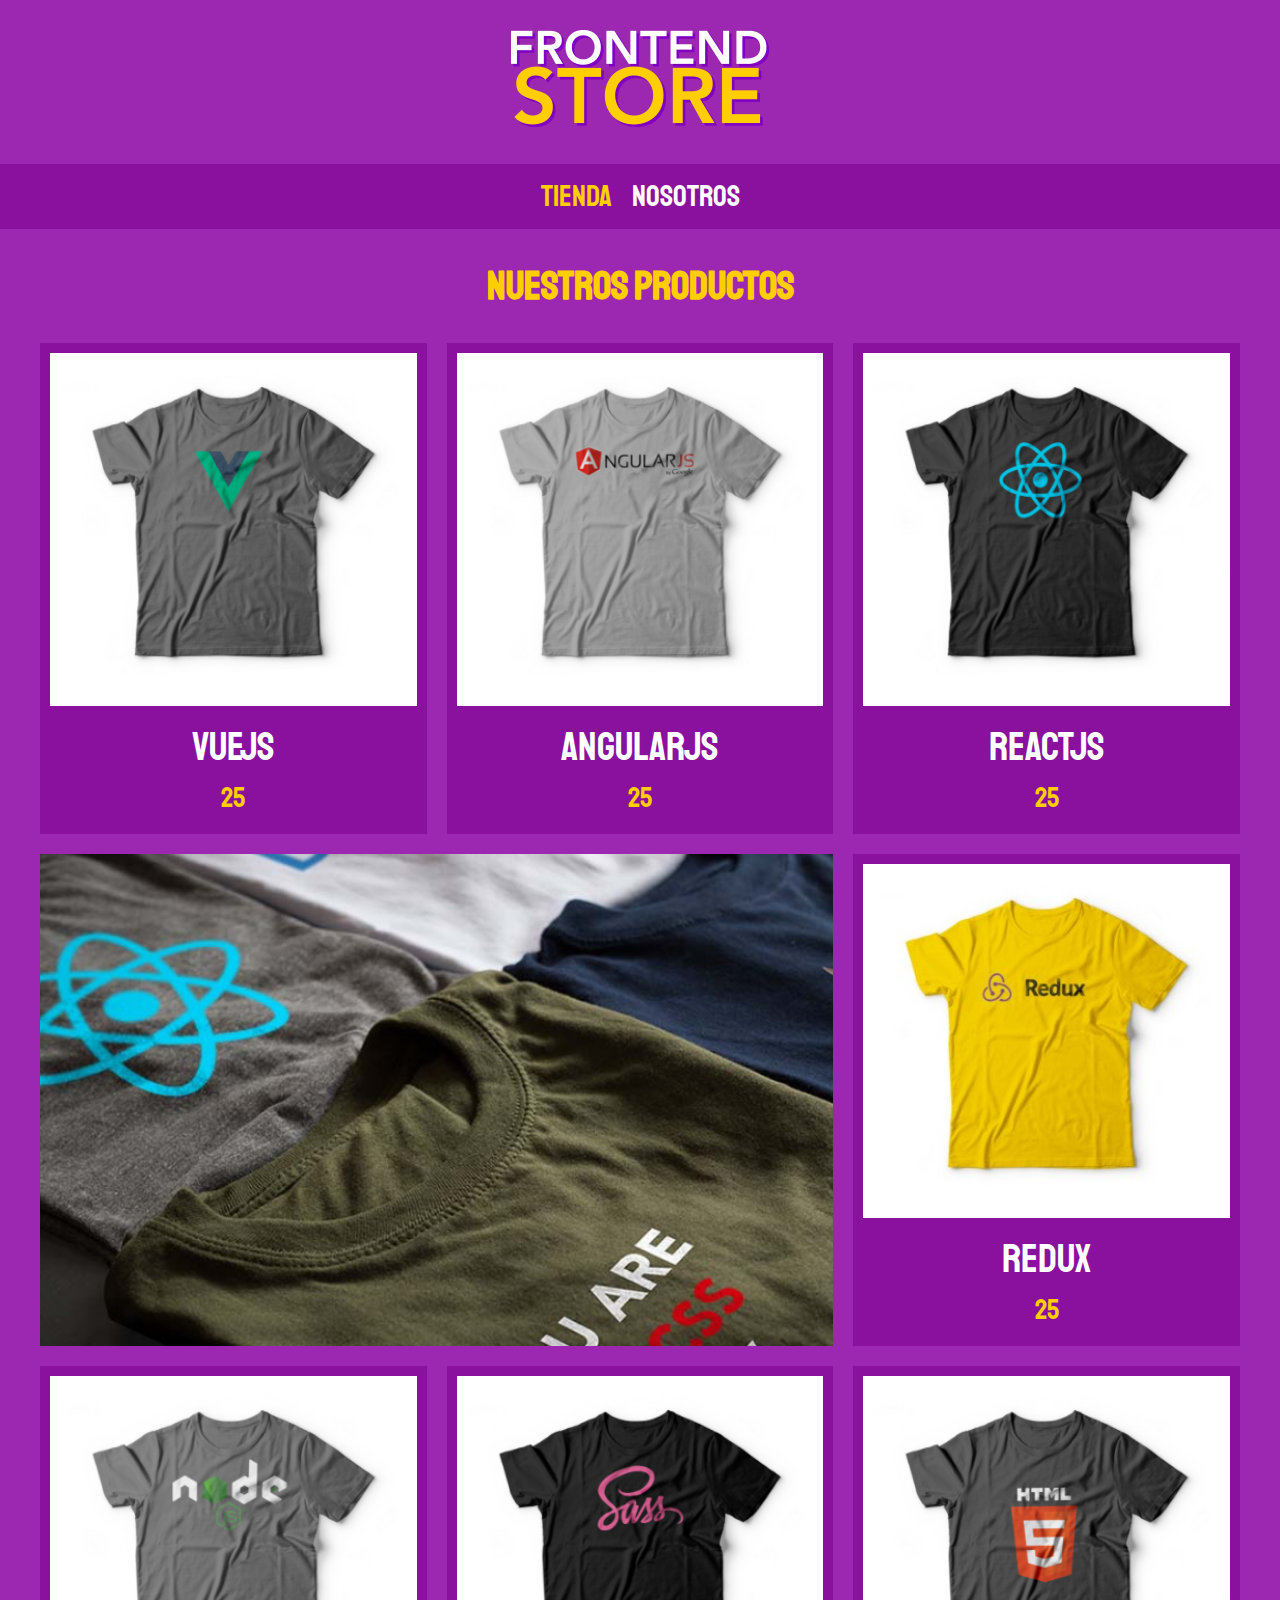
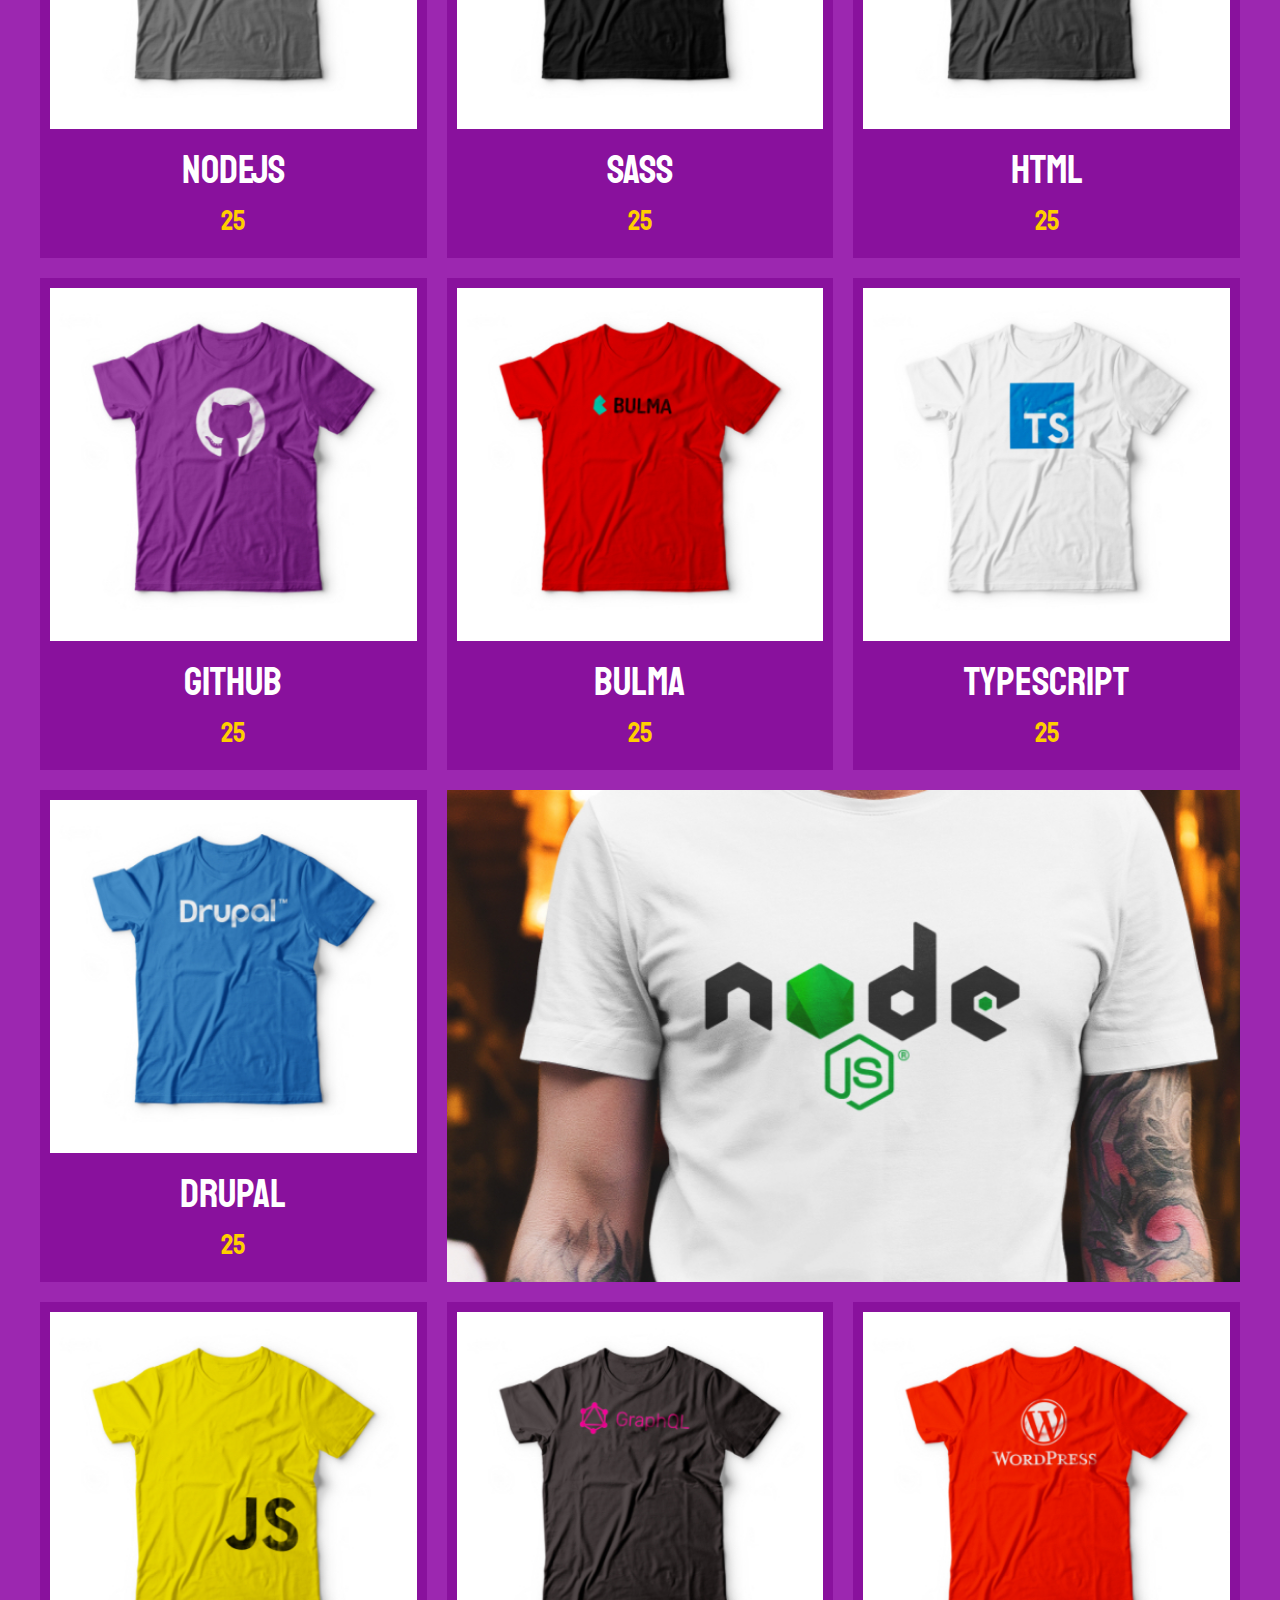
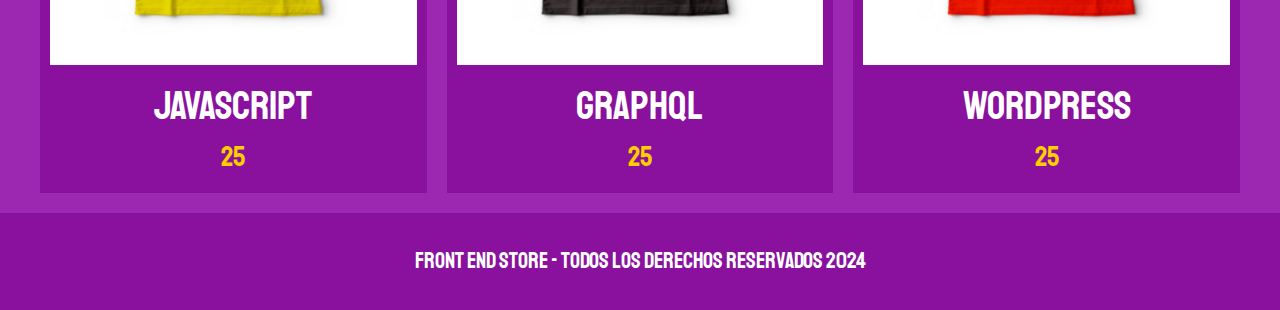
<file: index.html>
<!DOCTYPE html>
<html lang="es">
<head>
    <meta charset="UTF-8">
    <meta name="viewport" content="width=device-width, initial-scale=1.0">
    <link rel="preload" href="src/css/normailize.css" as="style">
    <link href="src/css/normailize.css" rel="stylesheet">
    <link rel="preconnect" href="https://fonts.googleapis.com">
    <link rel="preconnect" href="https://fonts.gstatic.com" crossorigin>
    <link href="https://fonts.googleapis.com/css2?family=Staatliches&display=swap" rel="stylesheet">
    <link rel="preload" href="src/css/app.css" as="style">
    <link href="src/css/app.css" rel="stylesheet">
    <title>FrontEnd Store</title>
</head>
<body>
    <header class="header">
        <a href="index.html">
            <img class="header__logo" src="src/img/logo.png" alt="Logotipo">
        </a>
    </header>

    <nav class="navegacion">
        <a class="navegacion__enlace navegacion__enlace--activo" href="index.html">Tienda</a>
        <a class="navegacion__enlace" href="nosotros.html">Nosotros</a>
    </nav>

    <main class="contenedor">
        <h1>Nuestros Productos</h1>

        <div class="grid">
            <div class="producto">
                <a href="producto.html">
                    <img class="producto__imagen" src="src/img/1.jpg" alt="imagen camisa">
                    <div class="producto__informacion">
                        <p class="producto__nombre">VueJS</p>
                        <p class="producto__precio">25</p>
                    </div>
                </a>
            </div>    <!-- Fin Producto -->

            <div class="producto">
                <a href="producto.html">
                    <img class="producto__imagen" src="src/img/2.jpg" alt="imagen camisa">
                    <div class="producto__informacion">
                        <p class="producto__nombre">AngularJS</p>
                        <p class="producto__precio">25</p>
                    </div>
                </a>
            </div>    <!-- Fin Producto -->

            <div class="producto">
                <a href="producto.html">
                    <img class="producto__imagen" src="src/img/3.jpg" alt="imagen camisa">
                    <div class="producto__informacion">
                        <p class="producto__nombre">ReactJS</p>
                        <p class="producto__precio">25</p>
                    </div>
                </a>
            </div>    <!-- Fin Producto -->

            <div class="producto">
                <a href="producto.html">
                    <img class="producto__imagen" src="src/img/4.jpg" alt="imagen camisa">
                    <div class="producto__informacion">
                        <p class="producto__nombre">Redux</p>
                        <p class="producto__precio">25</p>
                    </div>
                </a>
            </div>    <!-- Fin Producto -->

            <div class="producto">
                <a href="producto.html">
                    <img class="producto__imagen" src="src/img/5.jpg" alt="imagen camisa">
                    <div class="producto__informacion">
                        <p class="producto__nombre">NodeJS</p>
                        <p class="producto__precio">25</p>
                    </div>
                </a>
            </div>    <!-- Fin Producto -->

            <div class="producto">
                <a href="producto.html">
                    <img class="producto__imagen" src="src/img/6.jpg" alt="imagen camisa">
                    <div class="producto__informacion">
                        <p class="producto__nombre">Sass</p>
                        <p class="producto__precio">25</p>
                    </div>
                </a>
            </div>    <!-- Fin Producto -->

            <div class="producto">
                <a href="producto.html">
                    <img class="producto__imagen" src="src/img/7.jpg" alt="imagen camisa">
                    <div class="producto__informacion">
                        <p class="producto__nombre">HTML</p>
                        <p class="producto__precio">25</p>
                    </div>
                </a>
            </div>    <!-- Fin Producto -->

            <div class="producto">
                <a href="producto.html">
                    <img class="producto__imagen" src="src/img/8.jpg" alt="imagen camisa">
                    <div class="producto__informacion">
                        <p class="producto__nombre">GitHub</p>
                        <p class="producto__precio">25</p>
                    </div>
                </a>
            </div>    <!-- Fin Producto -->

            <div class="producto">
                <a href="producto.html">
                    <img class="producto__imagen" src="src/img/9.jpg" alt="imagen camisa">
                    <div class="producto__informacion">
                        <p class="producto__nombre">Bulma</p>
                        <p class="producto__precio">25</p>
                    </div>
                </a>
            </div>    <!-- Fin Producto -->

            <div class="producto">
                <a href="producto.html">
                    <img class="producto__imagen" src="src/img/10.jpg" alt="imagen camisa">
                    <div class="producto__informacion">
                        <p class="producto__nombre">TypeScript</p>
                        <p class="producto__precio">25</p>
                    </div>
                </a>
            </div>    <!-- Fin Producto -->

            <div class="producto">
                <a href="producto.html">
                    <img class="producto__imagen" src="src/img/11.jpg" alt="imagen camisa">
                    <div class="producto__informacion">
                        <p class="producto__nombre">Drupal</p>
                        <p class="producto__precio">25</p>
                    </div>
                </a>
            </div>    <!-- Fin Producto -->

            <div class="producto">
                <a href="producto.html">
                    <img class="producto__imagen" src="src/img/12.jpg" alt="imagen camisa">
                    <div class="producto__informacion">
                        <p class="producto__nombre">JavaScript</p>
                        <p class="producto__precio">25</p>
                    </div>
                </a>
            </div>    <!-- Fin Producto -->

            <div class="producto">
                <a href="producto.html">
                    <img class="producto__imagen" src="src/img/13.jpg" alt="imagen camisa">
                    <div class="producto__informacion">
                        <p class="producto__nombre">GraphQL</p>
                        <p class="producto__precio">25</p>
                    </div>
                </a>
            </div>    <!-- Fin Producto -->

            <div class="producto">
                <a href="producto.html">
                    <img class="producto__imagen" src="src/img/14.jpg" alt="imagen camisa">
                    <div class="producto__informacion">
                        <p class="producto__nombre">WordPress</p>
                        <p class="producto__precio">25</p>
                    </div>
                </a>
            </div>    <!-- Fin Producto -->

            <div class="grafico grafico--camisas"></div>
            <div class="grafico grafico--node"></div>
        </div>
    </main>
    
    <footer class="footer">
        <p class="footer__texto">Front End Store - Todos los derechos reservados 2024</p>
    </footer>
</body>
</html>
</file>
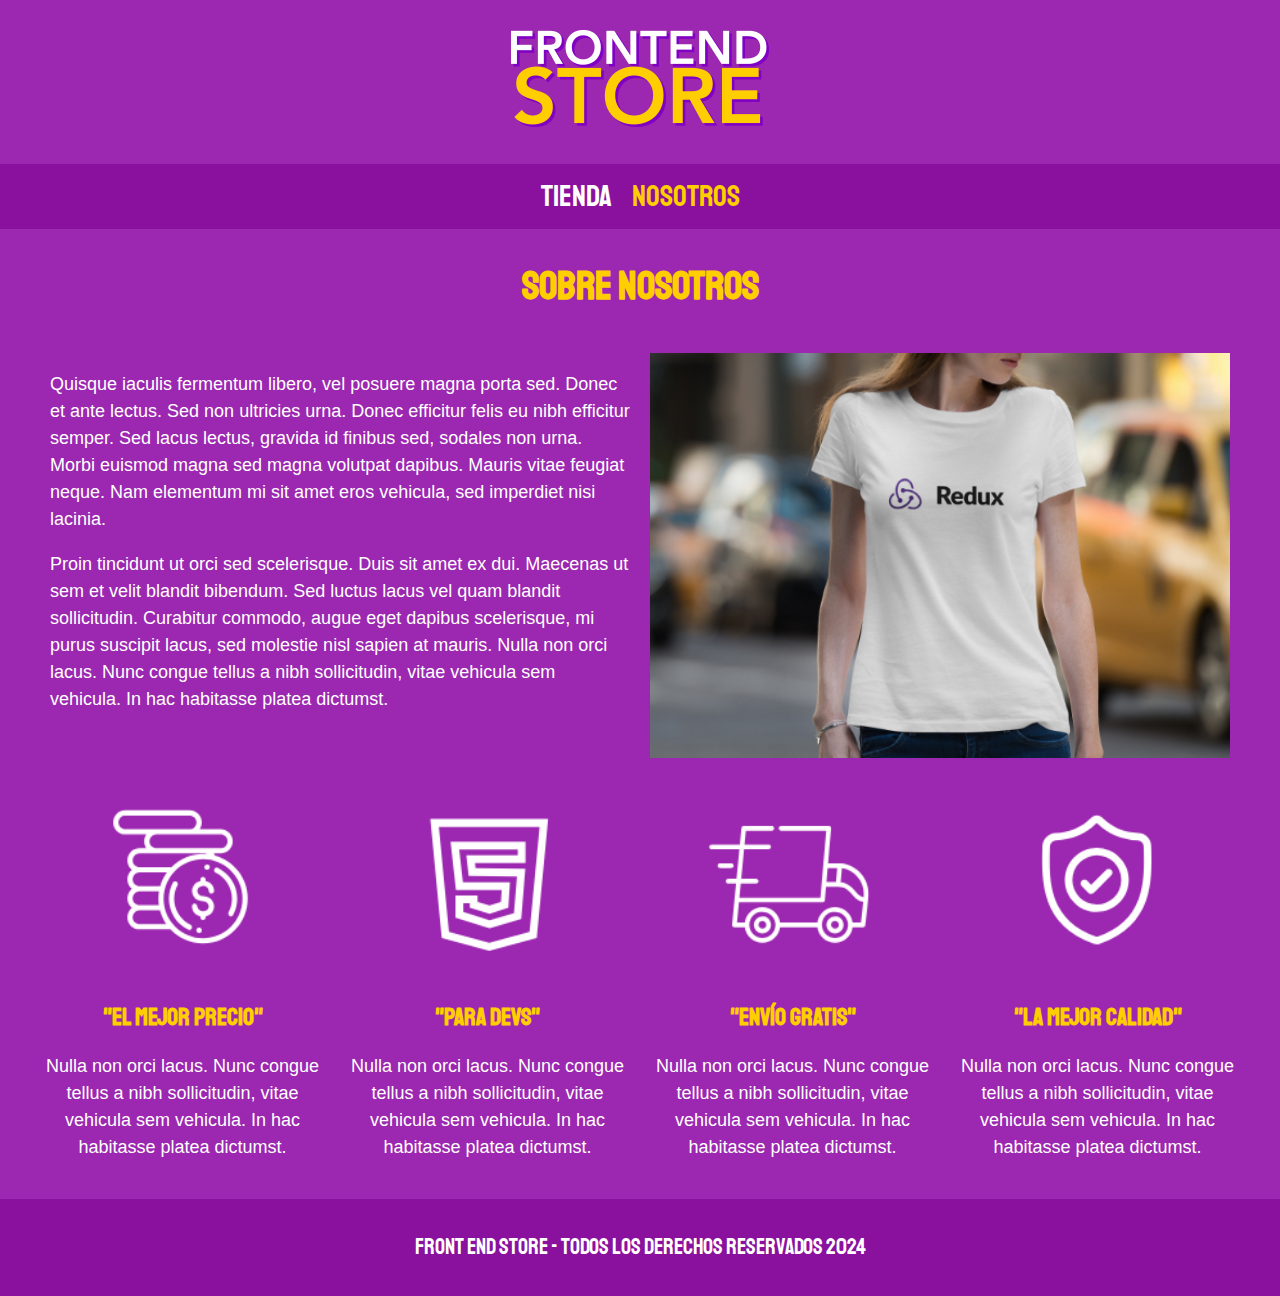
<file: nosotros.html>
<!DOCTYPE html>
<html lang="es">
<head>
    <meta charset="UTF-8">
    <meta name="viewport" content="width=device-width, initial-scale=1.0">
    <link rel="preload" href="src/css/normailize.css" as="style">
    <link href="src/css/normailize.css" rel="stylesheet">
    <link rel="preconnect" href="https://fonts.googleapis.com">
    <link rel="preconnect" href="https://fonts.gstatic.com" crossorigin>
    <link href="https://fonts.googleapis.com/css2?family=Staatliches&display=swap" rel="stylesheet">
    <link rel="preload" href="src/css/app.css" as="style">
    <link href="src/css/app.css" rel="stylesheet">
    <title>FrontEnd Store</title>
</head>
<body>
    <header class="header">
        <a href="index.html">
            <img class="header__logo" src="src/img/logo.png" alt="Logotipo">
        </a>
    </header>

    <nav class="navegacion">
        <a class="navegacion__enlace" href="index.html">Tienda</a>
        <a class="navegacion__enlace navegacion__enlace--activo" href="nosotros.html">Nosotros</a>
    </nav>

    <main class="contenedor">
        <h1>Sobre Nosotros</h1>

        <div class="nosotros">
            <div class="nosotros__contenido">
                <p>
                    Quisque iaculis fermentum libero, vel posuere magna porta sed. Donec et ante lectus. Sed non ultricies urna. Donec efficitur felis eu nibh efficitur semper. Sed lacus lectus, gravida id finibus sed, sodales non urna. Morbi euismod magna sed magna volutpat dapibus. Mauris vitae feugiat neque. Nam elementum mi sit amet eros vehicula, sed imperdiet nisi lacinia. 
                </p>

                <p>
                    Proin tincidunt ut orci sed scelerisque. Duis sit amet ex dui. Maecenas ut sem et velit blandit bibendum. Sed luctus lacus vel quam blandit sollicitudin. Curabitur commodo, augue eget dapibus scelerisque, mi purus suscipit lacus, sed molestie nisl sapien at mauris. Nulla non orci lacus. Nunc congue tellus a nibh sollicitudin, vitae vehicula sem vehicula. In hac habitasse platea dictumst. 
                </p>
            </div>

            <img class="nosotros__imagen" src="../src/img/nosotros.jpg" alt="imagen nosotros">
        </div>
    </main>

    <section class="contenedor">
        <div class="bloques">
            <div class="bloque">
                <img class="bloque__imagen" src="src/img/icono_1.png" alt="por que comprar">
                <h3 class="bloque__titulo">"El Mejor Precio"</h3>
                <p>
                    Nulla non orci lacus. Nunc congue tellus a nibh sollicitudin, vitae vehicula sem vehicula. In hac habitasse platea dictumst.
                </p>
            </div> <!-- Fin bloque -->

            <div class="bloque">
                <img class="bloque__imagen" src="src/img/icono_2.png" alt="por que comprar">
                <h3 class="bloque__titulo">"Para Devs"</h3>
                <p>
                    Nulla non orci lacus. Nunc congue tellus a nibh sollicitudin, vitae vehicula sem vehicula. In hac habitasse platea dictumst.
                </p>
            </div> <!-- Fin bloque -->

            <div class="bloque">
                <img class="bloque__imagen" src="src/img/icono_3.png" alt="por que comprar">
                <h3 class="bloque__titulo">"Envío Gratis"</h3>
                <p>
                    Nulla non orci lacus. Nunc congue tellus a nibh sollicitudin, vitae vehicula sem vehicula. In hac habitasse platea dictumst.
                </p>
            </div> <!-- Fin bloque -->

            <div class="bloque">
                <img class="bloque__imagen" src="src/img/icono_4.png" alt="por que comprar">
                <h3 class="bloque__titulo">"La Mejor Calidad"</h3>
                <p>
                    Nulla non orci lacus. Nunc congue tellus a nibh sollicitudin, vitae vehicula sem vehicula. In hac habitasse platea dictumst.
                </p>
            </div> <!-- Fin bloque -->
        </div> <!-- Fin bloques -->
    </section>
    
    <footer class="footer">
        <p class="footer__texto">Front End Store - Todos los derechos reservados 2024</p>
    </footer>
</body>
</html>
</file>
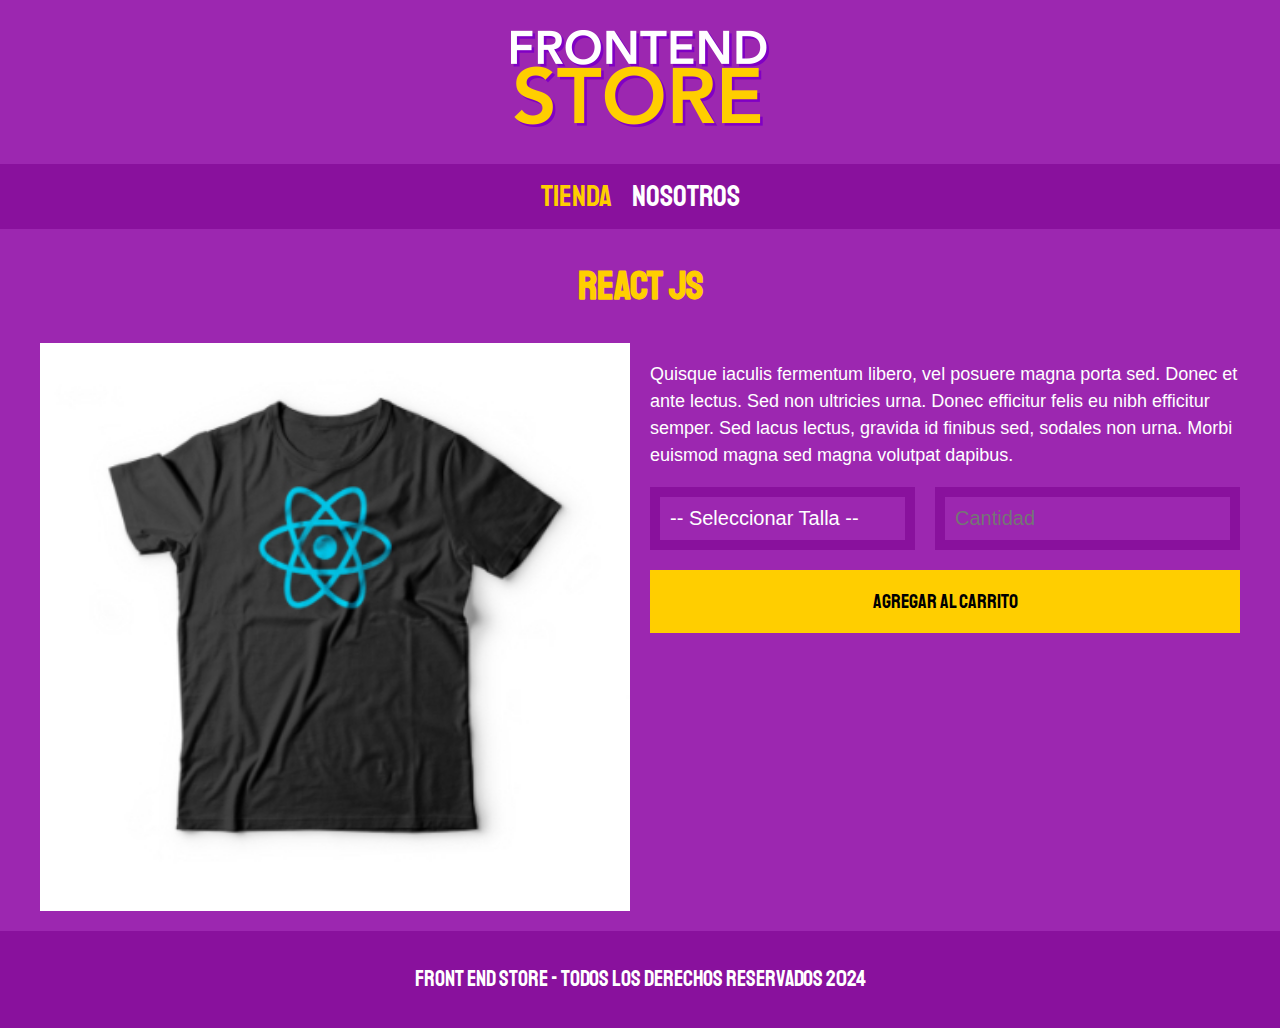
<file: producto.html>
<!DOCTYPE html>
<html lang="es">
<head>
    <meta charset="UTF-8">
    <meta name="viewport" content="width=device-width, initial-scale=1.0">
    <link rel="preload" href="src/css/normailize.css" as="style">
    <link href="src/css/normailize.css" rel="stylesheet">
    <link rel="preconnect" href="https://fonts.googleapis.com">
    <link rel="preconnect" href="https://fonts.gstatic.com" crossorigin>
    <link href="https://fonts.googleapis.com/css2?family=Staatliches&display=swap" rel="stylesheet">
    <link rel="preload" href="src/css/app.css" as="style">
    <link href="src/css/app.css" rel="stylesheet">
    <title>FrontEnd Store</title>
</head>
<body>
    <header class="header">
        <a href="index.html">
            <img class="header__logo" src="src/img/logo.png" alt="Logotipo">
        </a>
    </header>

    <nav class="navegacion">
        <a class="navegacion__enlace navegacion__enlace--activo" href="index.html">Tienda</a>
        <a class="navegacion__enlace" href="nosotros.html">Nosotros</a>
    </nav>

    <main class="contenedor">
        <h1>React JS</h1>

        <div class="camisa">
            <img class="camisa__imagen" src="src/img/3.jpg" alt="Imagen del Producto">

            <div class="camisa__contenido">
                <p>
                    Quisque iaculis fermentum libero, vel posuere magna porta sed. Donec et ante lectus. Sed non ultricies urna. Donec efficitur felis eu nibh efficitur semper. Sed lacus lectus, gravida id finibus sed, sodales non urna. Morbi euismod magna sed magna volutpat dapibus.
                </p>

                <form class="formulario">
                    <select class="formulario__campo">
                        <option disabled selected>-- Seleccionar Talla --</option>
                        <option>Chica</option>
                        <option>Mediana</option>
                        <option>Grande</option>
                    </select>

                    <input class="formulario__campo" type="number" placeholder="Cantidad" min="1">

                    <input class="formulario__submit" type="submit" value="Agregar al Carrito">
                </form>
            </div>
        </div>
    </main>
    
    <footer class="footer">
        <p class="footer__texto">Front End Store - Todos los derechos reservados 2024</p>
    </footer>
</body>
</html>
</file>
<file: src/css/app.css>
:root {
    /* Colors */
    --primario: #9C27B0;
    --primarioOscuro: #89119D;
    --secundario: #FFCE00;
    --secundarioOscuro: rgb(233 287 2);
    --blanco: #FFF;
    --negro: #000;

    /* Fonts */
    --fuentePrincipal: 'Staatliches', cursive;
}

html {
    box-sizing: border-box;
    font-size: 62.5%;
}

*, *::before, *:after {
    box-sizing: inherit;
}

/* Globals */
body {
    background-color: var(--primario);
    font-size: 1.6rem;
    line-height: 1.5;
}

p {
    color: var(--blanco);
    font-family: Arial, Helvetica, sans-serif;
    font-size: 1.8rem;
}

a {
    text-decoration: none;
}

img {
    width: 100%;
}

.contenedor {
    margin: 0 auto;
    max-width: 120rem;
}

:is(h1, h2, h3) {
    color: var(--secundario);
    font-family: var(--fuentePrincipal);
    text-align: center;
}

h1 {
    font-size: 4rem;
}

h2 {
    font-size: 3.2rem;
}

h3 {
    font-size: 2.4rem;
}

/* Header */
.header {
    display: flex;
    justify-content: center;
}

.header__logo {
    margin: 3rem 0;
}

/* Nav */
.navegacion {
    background-color: var(--primarioOscuro);
    display: flex;
    justify-content: center;
    gap: 2rem;
    padding: 1rem 0;
}

.navegacion__enlace {
    color: var(--blanco);
    font-family: var(--fuentePrincipal);
    font-size: 3rem;
}

:is(.navegacion__enlace:hover, .navegacion__enlace--activo) {
    color: var(--secundario);
}

/* Grid */
.grid {
    display: grid;
    gap: 2rem;
    grid-template-columns: repeat(2, 1fr);
}

@media (min-width: 768px) {
    .grid {
        display: grid;
        grid-template-columns: repeat(3, 1fr);
    }
}

/* Products */
.producto {
    background-color: var(--primarioOscuro);
    padding: 1rem;
}

.producto__nombre {
    font-size: 4rem;
}

.producto__precio {
    color: var(--secundario);
    font-size: 2.8rem;
}

:is(.producto__nombre, .producto__precio) {
    font-family: var(--fuentePrincipal);
    line-height: 1.2;
    margin: 1rem 0;
    text-align: center;
}

/* Graficos */
.grafico {
    background-repeat: no-repeat;
    background-size: cover;
    grid-column: 1 / 3;
    min-height: 30rem;
}

.grafico--camisas {
    background-image: url(../img/grafico1.jpg);
    grid-row: 2 / 3;
}

.grafico--node {
    background-image: url(../img/grafico2.jpg);
    grid-row: 8 / 9;
}

@media (min-width: 768px) {
    .grafico--node {
        grid-column: 2 / 4;
        grid-row: 5 / 6;
    }
}

/* Footer */
.footer {
    background-color: var(--primarioOscuro);
    margin-top: 2rem;
    padding: 1rem 0;
}

.footer__texto {
    font-family: var(--fuentePrincipal);
    font-size: 2.2rem;
    text-align: center;
}

/* Nosotros */
.nosotros {
    display: grid;
    grid-template-rows: repeat(2, auto);
    padding: 1rem;
}

@media (width >= 768px) {
    .nosotros {
        grid-template-columns: repeat(2, 1fr);
        column-gap: 2rem;
    }
}

@media (768px <= width <= 1110px) {
    .nosotros__contenido {
        max-height: 30rem;
        overflow-y: scroll;
    }
}

.nosotros__imagen {
    grid-row: 1 / 2;
}

@media (min-width: 768px) {
    .nosotros__imagen {
        grid-column: 2 / 3;
    }
}

/* Bloques */
.bloques {
    display: grid;
    gap: 2rem;
    grid-template-columns: repeat(2, 1fr);
}

@media (min-width: 768px) {
    .bloques {
        display: grid;
        grid-template-columns: repeat(4, 1fr);
    }
}

.bloque {
    text-align: center;
}

.bloque__titulo {
    margin: 0;
}

/* Pagina del Producto */
@media (width >= 768px) {
    .camisa {
        display: grid;
        column-gap: 2rem;
        grid-template-columns: repeat(2, 1fr);
    }
}

.formulario {
    display: grid;
    gap: 2rem;
    grid-template-columns: repeat(2, 1fr);
}

.formulario__campo {
    appearance: none;
    background-color: transparent;
    border: 1rem solid var(--primarioOscuro);
    color: var(--blanco);
    font-family: Arial, Helvetica, sans-serif;
    font-size: 2rem;
    padding: 1rem;
}

.formulario__submit {
    background-color: var(--secundario);
    border: none;
    font-family: var(--fuentePrincipal);
    font-size: 2rem;
    grid-column: 1 / 3;
    padding: 2rem;
    transition: background-color .5s ease;
}

.formulario__submit:hover {
    background-color: var(--secundarioOscuro);
    cursor: pointer;
}
</file>
<file: src/css/normailize.css>
/*! normalize.css v8.0.1 | MIT License | github.com/necolas/normalize.css */

/* Document
   ========================================================================== */

/**
 * 1. Correct the line height in all browsers.
 * 2. Prevent adjustments of font size after orientation changes in iOS.
 */

 html {
    line-height: 1.15; /* 1 */
    -webkit-text-size-adjust: 100%; /* 2 */
  }
  
  /* Sections
     ========================================================================== */
  
  /**
   * Remove the margin in all browsers.
   */
  
  body {
    margin: 0;
  }
  
  /**
   * Render the `main` element consistently in IE.
   */
  
  main {
    display: block;
  }
  
  /**
   * Correct the font size and margin on `h1` elements within `section` and
   * `article` contexts in Chrome, Firefox, and Safari.
   */
  
  h1 {
    font-size: 2em;
    margin: 0.67em 0;
  }
  
  /* Grouping content
     ========================================================================== */
  
  /**
   * 1. Add the correct box sizing in Firefox.
   * 2. Show the overflow in Edge and IE.
   */
  
  hr {
    box-sizing: content-box; /* 1 */
    height: 0; /* 1 */
    overflow: visible; /* 2 */
  }
  
  /**
   * 1. Correct the inheritance and scaling of font size in all browsers.
   * 2. Correct the odd `em` font sizing in all browsers.
   */
  
  pre {
    font-family: monospace, monospace; /* 1 */
    font-size: 1em; /* 2 */
  }
  
  /* Text-level semantics
     ========================================================================== */
  
  /**
   * Remove the gray background on active links in IE 10.
   */
  
  a {
    background-color: transparent;
  }
  
  /**
   * 1. Remove the bottom border in Chrome 57-
   * 2. Add the correct text decoration in Chrome, Edge, IE, Opera, and Safari.
   */
  
  abbr[title] {
    border-bottom: none; /* 1 */
    text-decoration: underline; /* 2 */
    text-decoration: underline dotted; /* 2 */
  }
  
  /**
   * Add the correct font weight in Chrome, Edge, and Safari.
   */
  
  b,
  strong {
    font-weight: bolder;
  }
  
  /**
   * 1. Correct the inheritance and scaling of font size in all browsers.
   * 2. Correct the odd `em` font sizing in all browsers.
   */
  
  code,
  kbd,
  samp {
    font-family: monospace, monospace; /* 1 */
    font-size: 1em; /* 2 */
  }
  
  /**
   * Add the correct font size in all browsers.
   */
  
  small {
    font-size: 80%;
  }
  
  /**
   * Prevent `sub` and `sup` elements from affecting the line height in
   * all browsers.
   */
  
  sub,
  sup {
    font-size: 75%;
    line-height: 0;
    position: relative;
    vertical-align: baseline;
  }
  
  sub {
    bottom: -0.25em;
  }
  
  sup {
    top: -0.5em;
  }
  
  /* Embedded content
     ========================================================================== */
  
  /**
   * Remove the border on images inside links in IE 10.
   */
  
  img {
    border-style: none;
  }
  
  /* Forms
     ========================================================================== */
  
  /**
   * 1. Change the font styles in all browsers.
   * 2. Remove the margin in Firefox and Safari.
   */
  
  button,
  input,
  optgroup,
  select,
  textarea {
    font-family: inherit; /* 1 */
    font-size: 100%; /* 1 */
    line-height: 1.15; /* 1 */
    margin: 0; /* 2 */
  }
  
  /**
   * Show the overflow in IE.
   * 1. Show the overflow in Edge.
   */
  
  button,
  input { /* 1 */
    overflow: visible;
  }
  
  /**
   * Remove the inheritance of text transform in Edge, Firefox, and IE.
   * 1. Remove the inheritance of text transform in Firefox.
   */
  
  button,
  select { /* 1 */
    text-transform: none;
  }
  
  /**
   * Correct the inability to style clickable types in iOS and Safari.
   */
  
  button,
  [type="button"],
  [type="reset"],
  [type="submit"] {
    -webkit-appearance: button;
  }
  
  /**
   * Remove the inner border and padding in Firefox.
   */
  
  button::-moz-focus-inner,
  [type="button"]::-moz-focus-inner,
  [type="reset"]::-moz-focus-inner,
  [type="submit"]::-moz-focus-inner {
    border-style: none;
    padding: 0;
  }
  
  /**
   * Restore the focus styles unset by the previous rule.
   */
  
  button:-moz-focusring,
  [type="button"]:-moz-focusring,
  [type="reset"]:-moz-focusring,
  [type="submit"]:-moz-focusring {
    outline: 1px dotted ButtonText;
  }
  
  /**
   * Correct the padding in Firefox.
   */
  
  fieldset {
    padding: 0.35em 0.75em 0.625em;
  }
  
  /**
   * 1. Correct the text wrapping in Edge and IE.
   * 2. Correct the color inheritance from `fieldset` elements in IE.
   * 3. Remove the padding so developers are not caught out when they zero out
   *    `fieldset` elements in all browsers.
   */
  
  legend {
    box-sizing: border-box; /* 1 */
    color: inherit; /* 2 */
    display: table; /* 1 */
    max-width: 100%; /* 1 */
    padding: 0; /* 3 */
    white-space: normal; /* 1 */
  }
  
  /**
   * Add the correct vertical alignment in Chrome, Firefox, and Opera.
   */
  
  progress {
    vertical-align: baseline;
  }
  
  /**
   * Remove the default vertical scrollbar in IE 10+.
   */
  
  textarea {
    overflow: auto;
  }
  
  /**
   * 1. Add the correct box sizing in IE 10.
   * 2. Remove the padding in IE 10.
   */
  
  [type="checkbox"],
  [type="radio"] {
    box-sizing: border-box; /* 1 */
    padding: 0; /* 2 */
  }
  
  /**
   * Correct the cursor style of increment and decrement buttons in Chrome.
   */
  
  [type="number"]::-webkit-inner-spin-button,
  [type="number"]::-webkit-outer-spin-button {
    height: auto;
  }
  
  /**
   * 1. Correct the odd appearance in Chrome and Safari.
   * 2. Correct the outline style in Safari.
   */
  
  [type="search"] {
    -webkit-appearance: textfield; /* 1 */
    outline-offset: -2px; /* 2 */
  }
  
  /**
   * Remove the inner padding in Chrome and Safari on macOS.
   */
  
  [type="search"]::-webkit-search-decoration {
    -webkit-appearance: none;
  }
  
  /**
   * 1. Correct the inability to style clickable types in iOS and Safari.
   * 2. Change font properties to `inherit` in Safari.
   */
  
  ::-webkit-file-upload-button {
    -webkit-appearance: button; /* 1 */
    font: inherit; /* 2 */
  }
  
  /* Interactive
     ========================================================================== */
  
  /*
   * Add the correct display in Edge, IE 10+, and Firefox.
   */
  
  details {
    display: block;
  }
  
  /*
   * Add the correct display in all browsers.
   */
  
  summary {
    display: list-item;
  }
  
  /* Misc
     ========================================================================== */
  
  /**
   * Add the correct display in IE 10+.
   */
  
  template {
    display: none;
  }
  
  /**
   * Add the correct display in IE 10.
   */
  
  [hidden] {
    display: none;
  }
</file>
